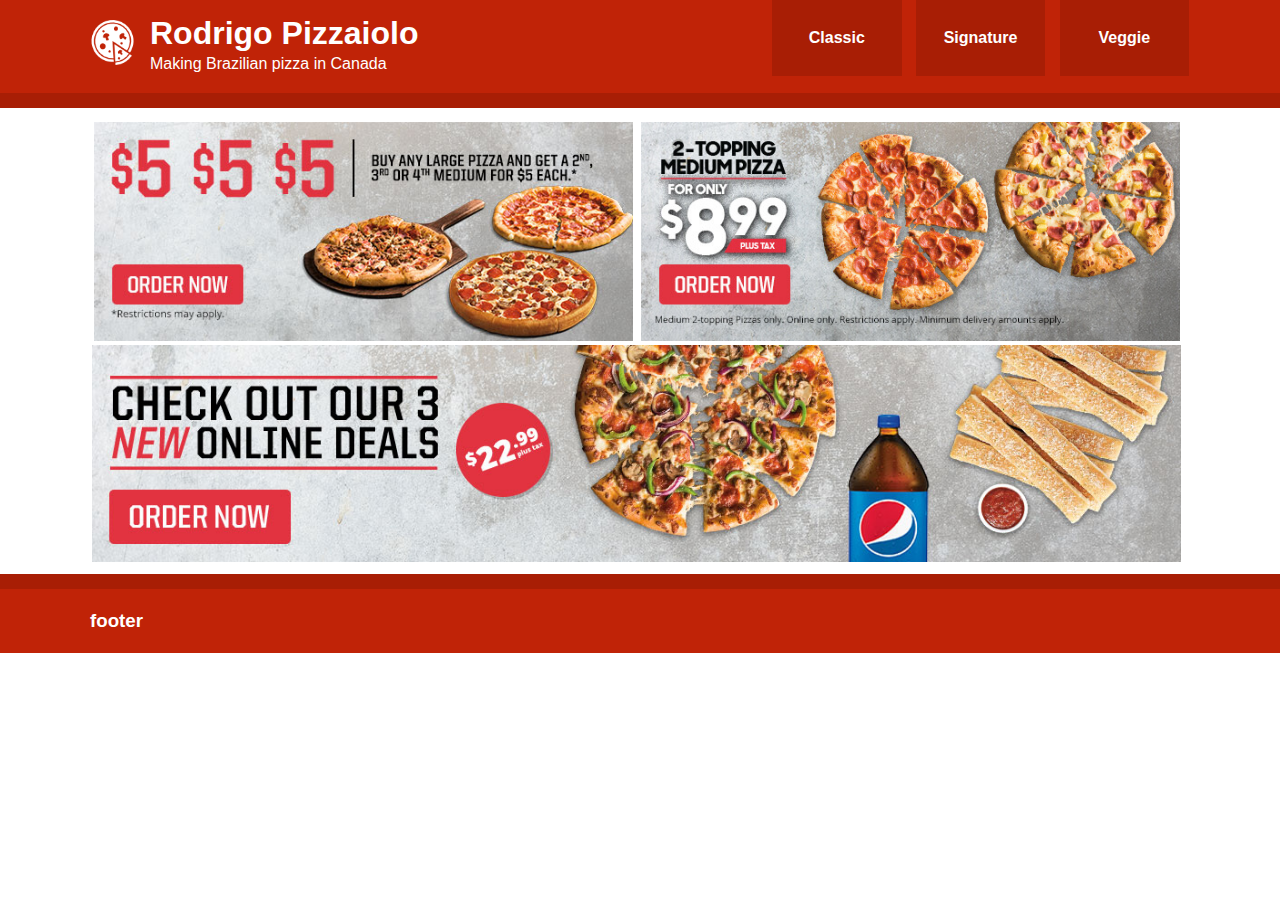
<file: index.html>
<!DOCTYPE html>
<!-- 
    Rodrigo Silva
    Student 300993648
    index.html is the main page, it shows the specials promo of the day
    index.html 1.0
 -->
<html>

<head>
    <meta name="viewport" content="width=device-width, initial-scale=1">

    <title>Rodrigo Pizzaiolo</title>

    <link rel="stylesheet" href="style.css">
</head>

<body>
    <div class="menu-container">
        <header class="menu wrapper clearfix">
            <div class="logo-container">
                <div class="logo-img-container">
                    <img class="logo-img" src="img/logo.png">
                    <h1 class="logo">Rodrigo Pizzaiolo</h1>
                </div>
                <p class="slogan">Making Brazilian pizza in Canada</p>
            </div>
            <nav>
                <ul>
                    <li><a href="list.html">Classic</a></li>
                    <li><a href="list.html">Signature</a></li>
                    <li><a href="cart.html">Veggie</a></li>
                </ul>
            </nav>

        </header>
    </div>

    <div class="content-container">
        <main class="content wrapper clearfix">
            <img class="banner" src="img/banner1.jpg">
            <img class="banner" src="img/banner2.jpg">
            <img class="large-banner" src="img/banner3.jpg">
        </main>
    </div>

    <div class="footer-container">
        <footer class="wrapper clearfix">
            <h3>footer</h3>
        </footer>
    </div>
</body>
</html>
</file>
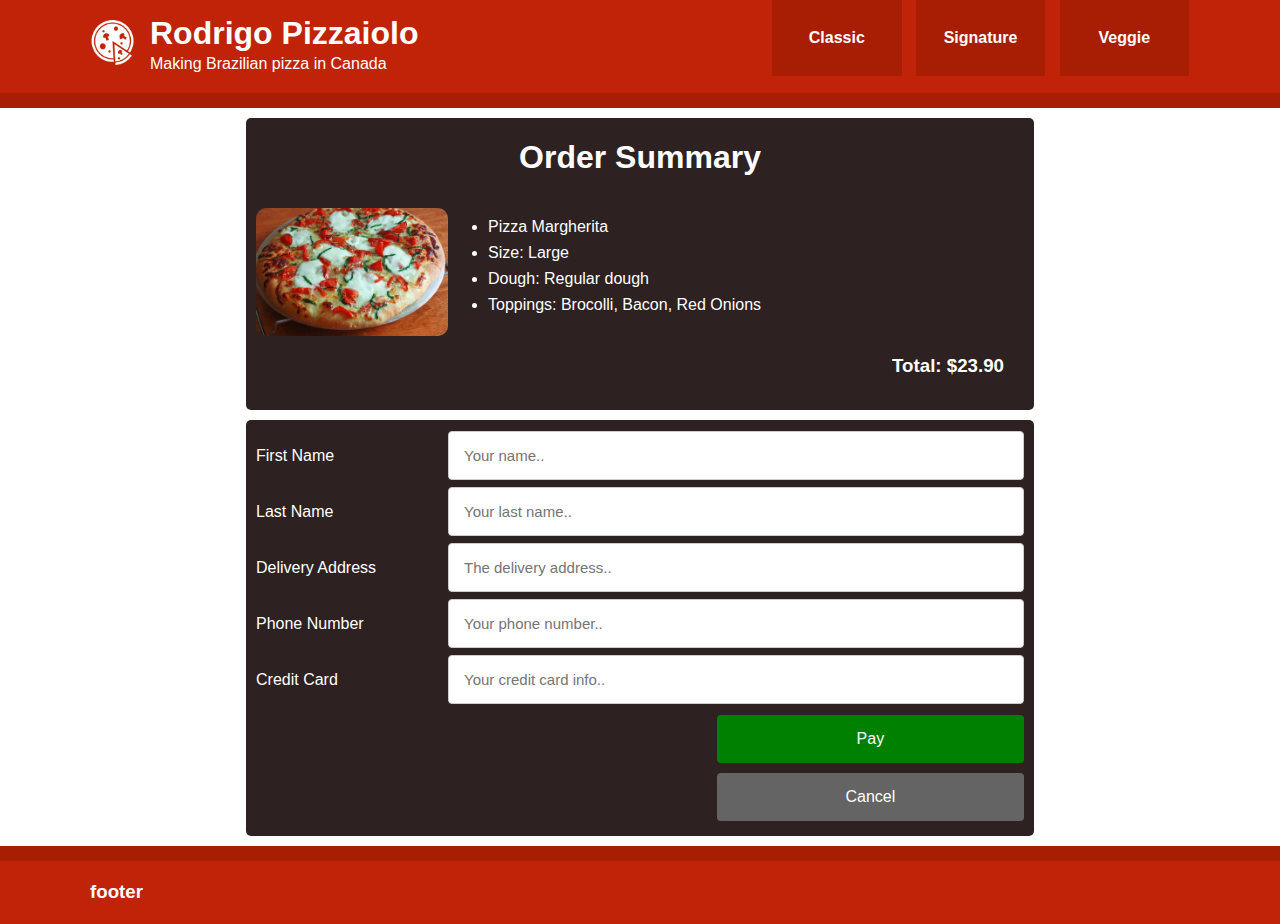
<file: cart.html>
<!DOCTYPE html>
<!-- 
    Rodrigo Silva
    Student 300993648
    cart.html is the page where the user can see the items he/she chose and the prices
    cart.html 1.0
 -->
<html>

<head>
    <meta name="viewport" content="width=device-width, initial-scale=1">

    <title>Rodrigo Pizzaiolo</title>

    <link rel="stylesheet" href="style.css">
</head>

<body>
    <div class="menu-container">
        <header class="menu wrapper clearfix">
            <div class="logo-container">
                <div class="logo-img-container">
                    <img class="logo-img" src="img/logo.png">
                    <h1 class="logo">Rodrigo Pizzaiolo</h1>
                </div>
                <p class="slogan">Making Brazilian pizza in Canada</p>
            </div>
            <nav>
                <ul>
                    <li><a href="list.html">Classic</a></li>
                    <li><a href="list.html">Signature</a></li>
                    <li><a href="cart.html">Veggie</a></li>
                </ul>
            </nav>

        </header>
    </div>

    <div class="content-container">
        <main class="content summary-wrapper clearfix">
            <div class="row">
                <h1>Order Summary</h1>
            </div>
            <div class="row">
                <div class="col-25">
                    <div class="row upbottom-crop">
                        <img src="img/margherita.jpg">
                        <h1>Margherita</h1>
                    </div>
                </div>
                <div class="col-75">
                    <div class="summary-list">
                        <ul>
                            <li>Pizza Margherita</li>
                            <li>Size: Large</li>
                            <li>Dough: Regular dough</li>
                            <li>Toppings: Brocolli, Bacon, Red Onions</li>
                        </ul>
                        <h3>Total: $23.90</h3>
                    </div>
                </div>
            </div>
        </main>
    </div>

    <main class="content form-wrapper clearfix">
        <form action="confirmation.html" method="POST">
            <div class="row">
                <div class="col-25">
                    <label for="fname">First Name</label>
                </div>
                <div class="col-75">
                    <input type="text" id="fname" name="firstname" placeholder="Your name..">
                </div>
            </div>
            <div class="row">
                <div class="col-25">
                    <label for="lname">Last Name</label>
                </div>
                <div class="col-75">
                    <input type="text" id="lname" name="lastname" placeholder="Your last name..">
                </div>
            </div>
            <div class="row">
                <div class="col-25">
                    <label for="address">Delivery Address</label>
                </div>
                <div class="col-75">
                    <input type="text" id="address" name="address" placeholder="The delivery address..">
                </div>
            </div>
            <div class="row">
                <div class="col-25">
                    <label for="phone">Phone Number</label>
                </div>
                <div class="col-75">
                    <input type="text" id="phone" name="phone" placeholder="Your phone number..">
                </div>
            </div>
            <div class="row">
                <div class="col-25">
                    <label for="card">Credit Card</label>
                </div>
                <div class="col-75">
                    <input type="text" id="card" name="card" placeholder="Your credit card info..">
                </div>
            </div>
            <div class="row">
                <input class="action-button" type="submit" value="Pay">
            </div>

        </form>
        <form action="list.html" method="GET">
            <div class="row">
                <input class="cancel-button" type="submit" value="Cancel">
            </div>
        </form>

    </main>
    </div>

    <div class="footer-container">
        <footer class="wrapper clearfix">
            <h3>footer</h3>
        </footer>
    </div>
</body>

</html>
</file>
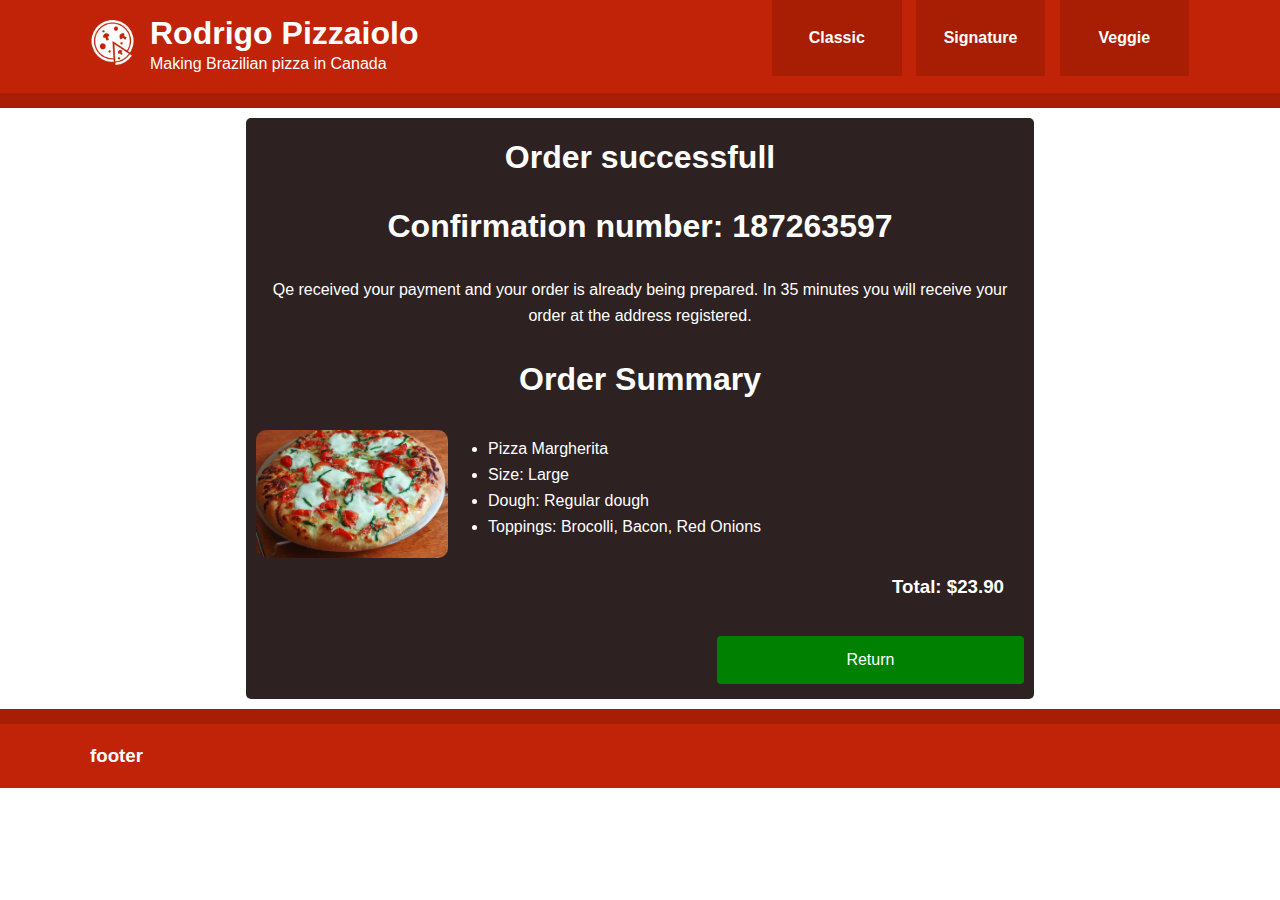
<file: confirmation.html>
<!DOCTYPE html>
<!-- 
    Rodrigo Silva
    Student 300993648
    confirmation.html shows the status of the order, with information about payment and order summary
    confirmation.html 1.0
 -->
<html>

<head>
    <meta name="viewport" content="width=device-width, initial-scale=1">

    <title>Rodrigo Pizzaiolo</title>

    <link rel="stylesheet" href="style.css">
</head>

<body>
    <div class="menu-container">
        <header class="menu wrapper clearfix">
            <div class="logo-container">
                <div class="logo-img-container">
                    <img class="logo-img" src="img/logo.png">
                    <h1 class="logo">Rodrigo Pizzaiolo</h1>
                </div>
                <p class="slogan">Making Brazilian pizza in Canada</p>
            </div>
            <nav>
                <ul>
                    <li><a href="list.html">Classic</a></li>
                    <li><a href="list.html">Signature</a></li>
                    <li><a href="cart.html">Veggie</a></li>
                </ul>
            </nav>

        </header>
    </div>

    <div class="content-container">
        <main class="content form-wrapper clearfix">
            <div class="row">
                <h1>Order successfull</h1>
            </div>
            <div class="row">
                <h1>Confirmation number: 187263597</h1>
            </div>
            <div class="row">
                <p>Qe received your payment and your order is already being prepared. In 35 minutes you will receive
                    your order at the address registered.</p>
            </div>
            <div class="row">
                <h1>Order Summary</h1>
            </div>
            <div class="row">
                <div class="col-25">
                    <div class="row upbottom-crop">
                        <img src="img/margherita.jpg">
                        <h1>Margherita</h1>
                    </div>
                </div>
                <div class="col-75">
                    <div class="summary-list">
                        <ul>
                            <li>Pizza Margherita</li>
                            <li>Size: Large</li>
                            <li>Dough: Regular dough</li>
                            <li>Toppings: Brocolli, Bacon, Red Onions</li>
                        </ul>
                        <h3>Total: $23.90</h3>
                    </div>
                </div>
            </div>
            <form action="index.html" method="GET">
                <div class="row">
                    <input class="action-button" type="submit" value="Return">
                </div>
            </form>
        </main>
    </div>

    <div class="footer-container">
        <footer class="wrapper clearfix">
            <h3>footer</h3>
        </footer>
    </div>
</body>

</html>
</file>
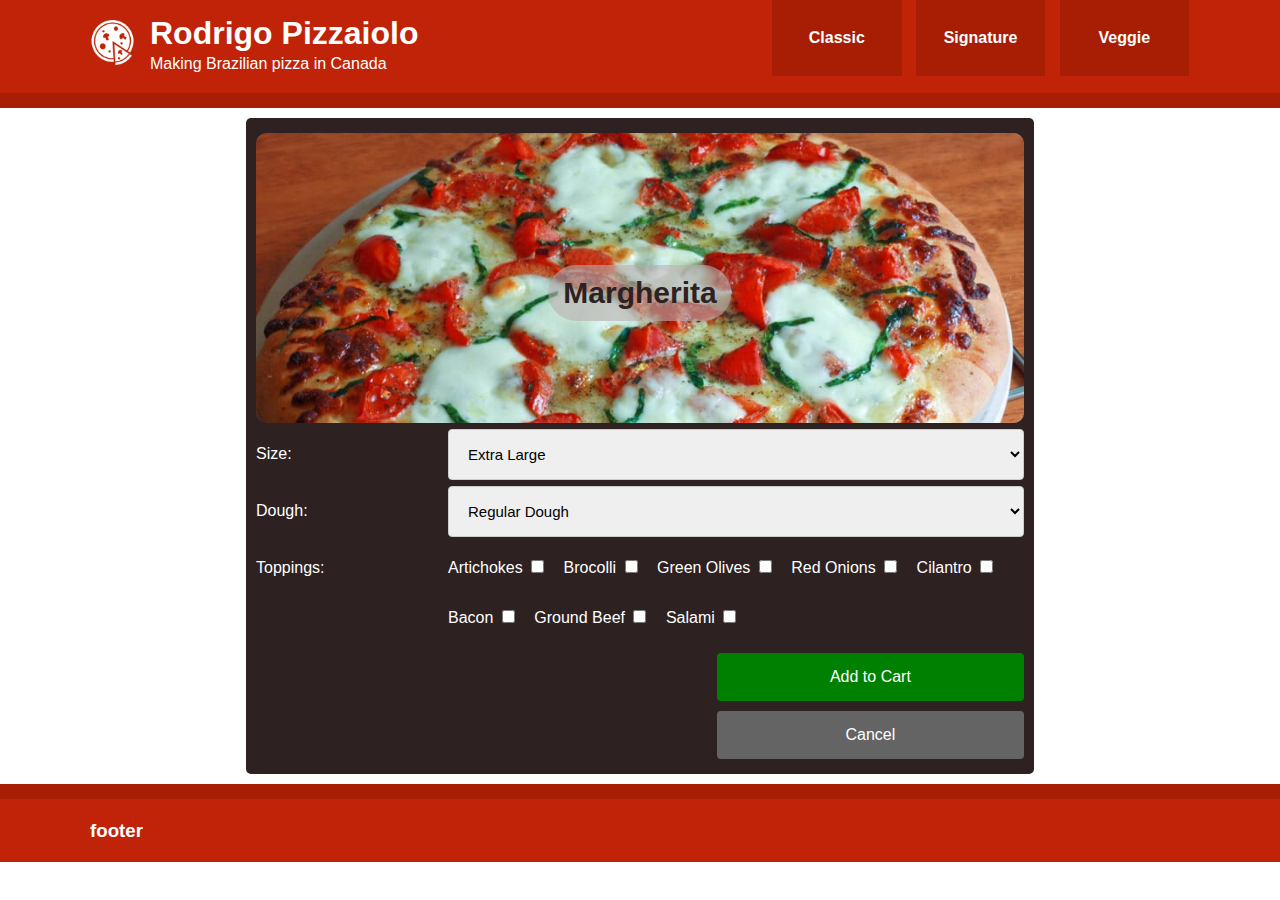
<file: details.html>
<!DOCTYPE html>
<!-- 
    Rodrigo Silva
    Student 300993648
    details.html shows the pizza details and options for customization
    details.html 1.0
 -->
<html>

<head>
    <meta name="viewport" content="width=device-width, initial-scale=1">

    <title>Rodrigo Pizzaiolo</title>

    <link rel="stylesheet" href="style.css">
</head>

<body>
    <div class="menu-container">
        <header class="menu wrapper clearfix">
            <div class="logo-container">
                <div class="logo-img-container">
                    <img class="logo-img" src="img/logo.png">
                    <h1 class="logo">Rodrigo Pizzaiolo</h1>
                </div>
                <p class="slogan">Making Brazilian pizza in Canada</p>
            </div>
            <nav>
                <ul>
                    <li><a href="list.html">Classic</a></li>
                    <li><a href="list.html">Signature</a></li>
                    <li><a href="cart.html">Veggie</a></li>
                </ul>
            </nav>

        </header>
    </div>

    <div class="content-container">
        <main class="content form-wrapper clearfix">
            <form action="cart.html" method="POST">
                <div class="row side-crop">
                    <img src="img/margherita.jpg">
                    <h1>Margherita</h1>
                </div>
                <div class="row">
                    <div class="col-25">
                        <label>Size:</label>
                    </div>
                    <div class="col-75">
                        <select name="size">
                            <option value="extra-large">Extra Large</option>
                            <option value="large">Large</option>
                            <option value="medium">Medium</option>
                            <option value="small">Small</option>
                        </select>
                    </div>
                </div>
                <div class="row">
                    <div class="col-25">
                        <label>Dough:</label>
                    </div>
                    <div class="col-75">
                        <select name="dough">
                            <option value="regular">Regular Dough</option>
                            <option value="thin">Regular Thin Crust</option>
                            <option value="thick">Regular Thick Crust</option>
                            <option value="whole">Whole Grain Crust</option>
                            <option value="whole-thin">Whole Grain Thin Crust</option>
                            <option value="whole-thick">Whole Grain Thick Crust</option>
                        </select>
                    </div>
                </div>
                <div class="row">
                    <div class="col-25">
                        <label>Toppings:</label>
                    </div>
                    <div class="col-75">
                        <label class="checkbox-container">Artichokes
                            <input type="checkbox" name="toppins" value="artichokes">
                        </label>
                        <label class="checkbox-container">Brocolli
                            <input type="checkbox" name="toppins" value="brocolli">
                        </label>
                        <label class="checkbox-container">Green Olives
                            <input type="checkbox" name="toppins" value="green-olives">
                        </label>
                        <label class="checkbox-container">Red Onions
                            <input type="checkbox" name="toppins" value="red-onions">
                        </label>
                        <label class="checkbox-container">Cilantro
                            <input type="checkbox" name="toppins" value="cilantro">
                        </label>
                        <label class="checkbox-container">Bacon
                            <input type="checkbox" name="toppins" value="bacon">
                        </label>
                        <label class="checkbox-container">Ground Beef
                            <input type="checkbox" name="toppins" value="ground-beef">
                        </label>
                        <label class="checkbox-container">Salami
                            <input type="checkbox" name="toppins" value="salami">
                        </label>
                    </div>
                </div>
                <div class="row">
                    <input class="action-button" type="submit" value="Add to Cart">
                </div>

            </form>
            <form action="list.html" method="GET">
                <div class="row">
                    <input class="cancel-button" type="submit" value="Cancel">
                </div>
            </form>

        </main>
    </div>

    <div class="footer-container">
        <footer class="wrapper clearfix">
            <h3>footer</h3>
        </footer>
    </div>
</body>

</html>
</file>
<file: style.css>
/*
    Rodrigo Silva
    Student 300993648
    style.css manages all the styles of the project
    style.css 1.0
  */

:root {
    --primaryColor: #c02307;
    --secondaryColor: #a81e05;
    --actionButtonIddleCollor: green;
    --actionButtonPressedCollor: darkgreen;
    --alternativeBackground: #2d2121;
    --cancelButtonIddleCollor: #646464;
    --cancelButtonPressedCollor: #535353;
}

body {
    margin: 0;
    font: 14px/26px Helvetica, Helvetica Neue, Arial;
}

.wrapper {
    width: 90%;
    margin: 0 5%;
}

.menu-container {
    border-bottom: 15px solid var(--secondaryColor);
    background-color: var(--primaryColor);
    color: white;
    margin-bottom: 10px;
}

.logo-img {
    visibility: hidden;
    height: 0;
    width: 0;
}

.logo {
    margin-bottom: 5px;
    margin-top: 5px;
}

.slogan {
    margin-top: 5px;
}

nav ul {
    margin: 0;
    padding: 0;
    list-style-type: none;
}

nav a {
    display: block;
    margin-bottom: 10px;
    padding: 15px 0;

    text-align: center;
    text-decoration: none;
    font-weight: bold;

    color: white;
    background: var(--secondaryColor);
}

nav a:hover,
nav a:visited {
    color: white;
    text-decoration: underline;
}

.banner, .large-banner {
    width: 100%;
    height: auto;
    margin-bottom: 10px;
    margin-left: auto;
    margin-right: auto;
    display: block;
}

.footer-container {
    border-top: 15px solid var(--secondaryColor);
    background-color: var(--primaryColor);
    color: white;
    margin-top: 10px;
    margin-bottom: 0px;
}

.gallery {
    display: grid;
    grid-gap: 10px;
    grid-template-columns: repeat(auto-fill, minmax(200px, 1fr))
}
.item {
    padding: 2px 2px 10px 2px;
    background-color: var(--alternativeBackground);
    margin-bottom: 5px;
    border-radius: 10px;
}

.item img {
    width: 100%;
    height: auto;
    border-top-left-radius: 10px;
    border-top-right-radius: 10px;
}

.item a {
    text-decoration: none;
    text-align: center;
    color: white;
}

.item a:hover,
.item a:visited {
    text-decoration: underline;
}

.item p {
    margin: 0;
}

.action-button {
    background-color: var(--actionButtonIddleCollor);
    border: none;
    border-radius: 4px;
    color: white;
    padding: 5px 10px;
    text-align: center;
    text-decoration: none;
    display: inline-block;
    margin: 4px 9px;
    cursor: pointer;
    width: 40%;
}

.action-button:hover {
    background-color: var(--actionButtonPressedCollor);
}

.cancel-button {
    background-color: var(--cancelButtonIddleCollor);
    border: none;
    border-radius: 4px;
    color: white;
    padding: 5px 10px;
    text-align: center;
    text-decoration: none;
    display: inline-block;
    margin: 4px 9px;
    cursor: pointer;
    width: 40%;
}

.cancel-button:hover {
    background-color: var(--cancelButtonPressedCollor);
}

.left-button {
    float: left;   
}

.right-button {
    float: right;
}

.form-wrapper {
    width: 90%;
    margin: auto;
    background-color: var(--alternativeBackground);
    padding: 10px 20px 10px 20px;
    border-radius: 10px;
    color: white;
}

.row h1 {
    text-align: center;
}

.row p {
    text-align: center;
}

.summary-wrapper {
    width: 90%;
    margin: 10px auto 10px auto;
    background-color: var(--alternativeBackground);
    padding: 10px 20px 10px 20px;
    border-radius: 10px;
    color: white;
}

.summary-list h3 {
    float: right;
    margin-right: 20px;
}

label {
    padding: 12px 12px 12px 0;
    display: inline-block;
}

.row .action-button{
    margin-top: 10px;
}

.row:after {
    content: "";
    display: table;
    clear: both;
}

.row img {
    width: 100%;
    border-radius: 10px;
    margin: 10px auto 10px auto;
    display: block;
}

.side-crop {
    max-height: 300px;
    overflow: hidden;
    border-radius: 10px;
    text-align: center;
    position: relative;
    color: var(--alternativeBackground)
}

.upbottom-crop {
    max-width: 300px;
    overflow: hidden;
    border-radius: 10px;
    text-align: center;
    position: relative;
    color: var(--alternativeBackground)
}

.side-crop h1 {
    position: absolute;
    top: 50%;
    left: 50%;
    transform: translate(-50%, -50%);
    background-color: #baaeae99;
    padding: 15px;
    border-radius: 100px;
    font-size: 18px;
}

.col-25, .col-75 {
    width: 100%;
    margin-top: 0;
}

input[type=submit] {
    width: 100%;
    margin: 0 auto 10px auto;
    padding: 15px;
    font-size: 16px;
}

.col-75 select,
.col-75 input[type=text]{
    width: 100%;
    padding: 15px;
    border: 1px solid #ccc;
    border-radius: 4px;
    box-sizing: border-box;
    resize: vertical;
    font-size: 15px;
}

@media only screen and (min-width: 480px) {
    body {
        font-size: 16px;
    }

    .logo-img {
        float:left;
        margin-right: 15px;
        max-height: 45px;
        visibility: visible;
        height: auto;
        width: auto;
    }

    .logo {
        margin-top: 20px;
    }

    nav a {
        float: left;
        width: 27%;
        margin: 0 1.7%;
        padding: 25px 2%;
        margin-bottom: 0;
    }

    nav li:first-child a {
        margin-left: 0;
    }

    nav li:last-child a {
        margin-right: 0;
    }

    .col-25 {
        float: left;
        width: 25%;
        margin-top: 6px;
    }
      
    .col-75 {
        float: left;
        width: 75%;
        margin-top: 6px;
    }
}

@media only screen and (min-width: 800px) {
    .logo-container {
        float: left;
        width: 50%;
    }

    nav {
        float: right;
        width: 38%;
    }

    .banner, .large-banner {
        width: 90%;
    }

    .form-wrapper {
        width: 80%;
        margin: auto;
        padding: 5px 10px 5px 10px;
        border-radius: 5px;
    }

    .summary-wrapper {
        width: 80%;
        padding: 5px 10px 5px 10px;
        border-radius: 5px;
    }

    .form-wrapper input[type=submit] {
        width: 40%;
        float: right;
    }

    .cancel-button{
        width: 40%;
        float: right;
    }

    .side-crop h1 {
        font-size: 30px;
    }
}

@media only screen and (min-width: 1200px) {
    .wrapper {
        width: 1100px;
        margin: 0 auto;
    }

    .banner {
        float: left;
        width: 49%;
        margin: 4px;
    }

    .large-banner {
        width: 99%;
        margin: 2px;
    }

    .form-wrapper, .summary-wrapper {
        width: 60%;
    }
}



.clearfix:before,
.clearfix:after {
    content: " ";
    display: table;
}

.clearfix:after {
    clear: both;
}

.clearfix {
    *zoom: 1;
}
</file>
